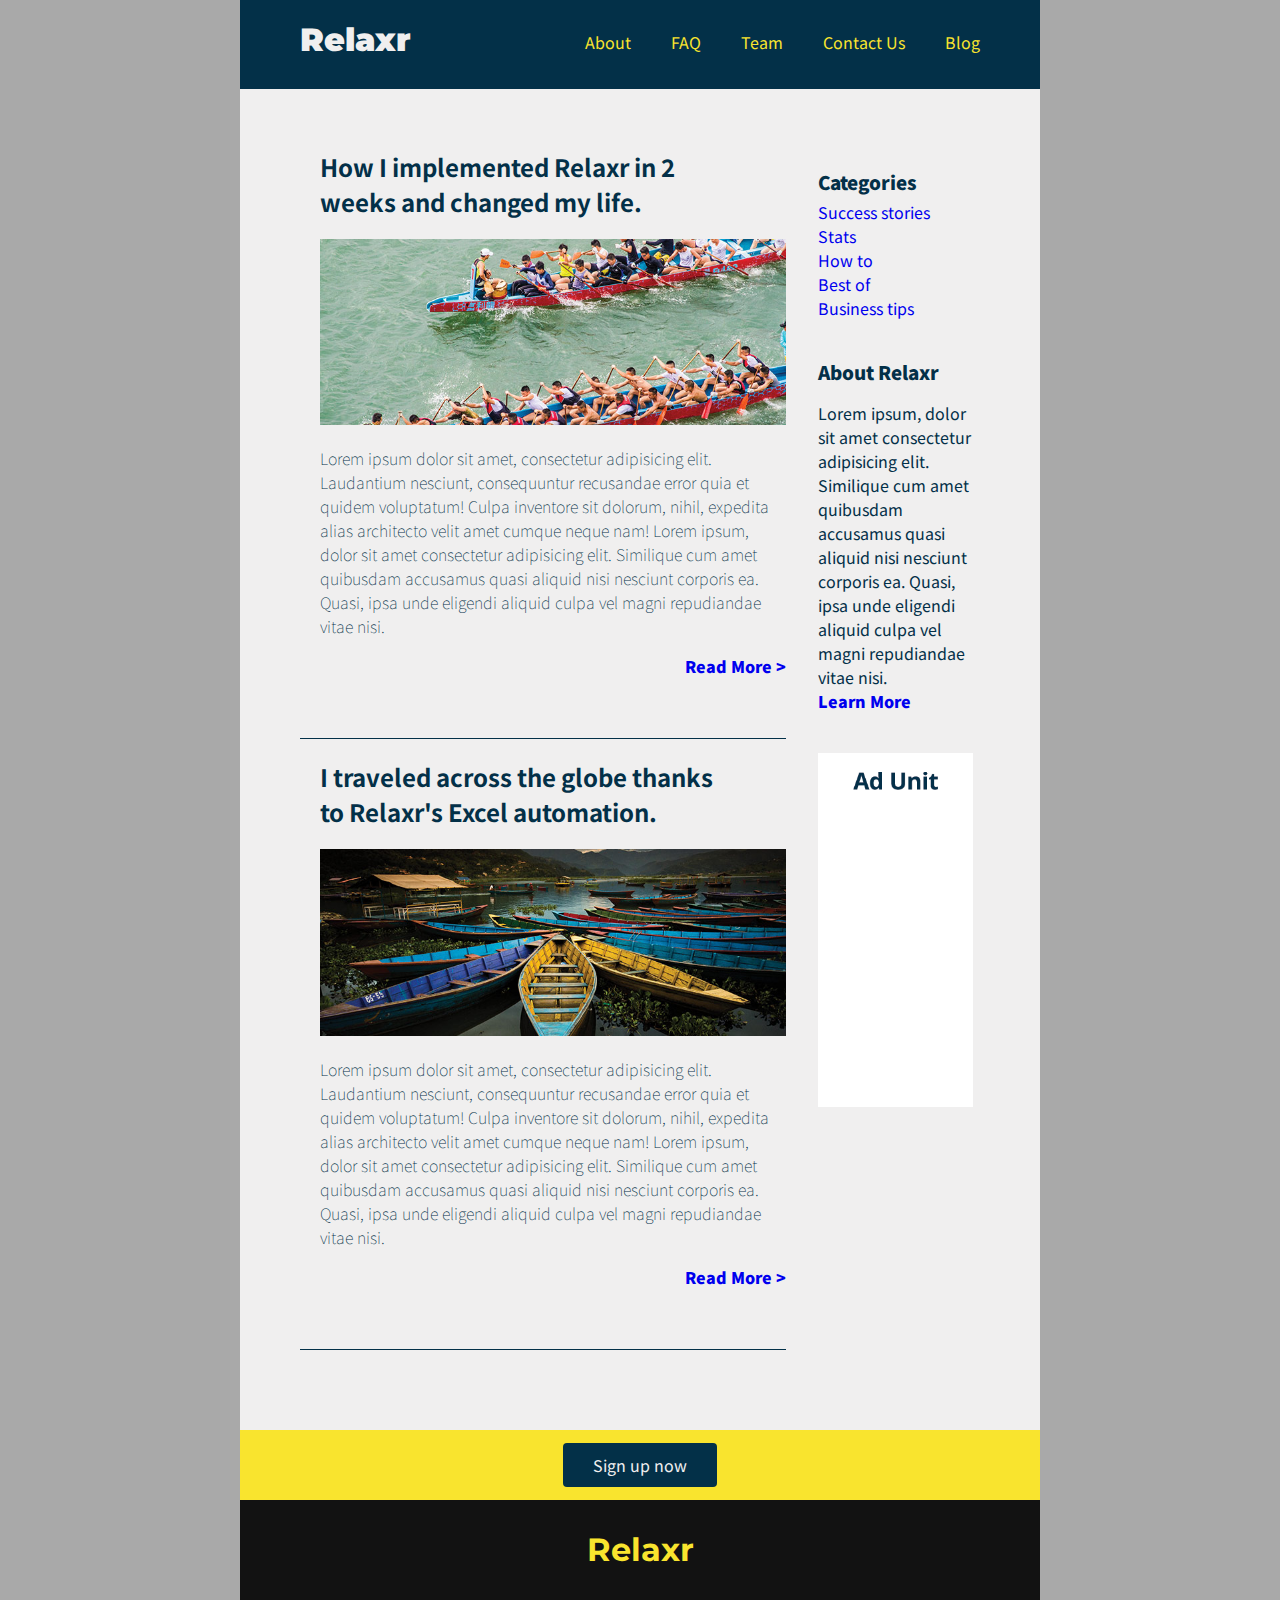
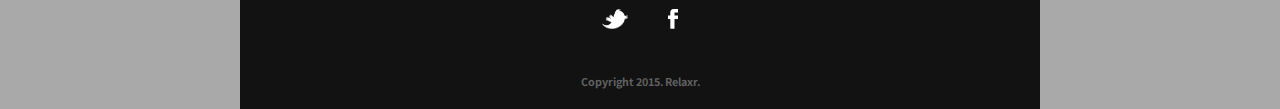
<file: index.html>
<!DOCTYPE html>
<html lang="en">

<head>
  <meta charset="UTF-8">
  <meta name="viewport" content="width=device-width, initial-scale=1.0">
  <meta http-equiv="X-UA-Compatible" content="ie=edge">
  <title>Document</title>
  <link rel="stylesheet" href="css/style.css">
  <link rel="preconnect" href="https://fonts.gstatic.com">
  <link href="https://fonts.googleapis.com/css2?family=Montserrat:wght@800&family=Noto+Sans+KR&display=swap" rel="stylesheet">
</head>

<body>
 <header class="header-div">
   <h1 class="header-h1">Relaxr</h1>
   <nav>
     <ul class="top-nav-ul">
       <li>About</li>
       <li>FAQ</li>
       <li>Team</li>
       <li>Contact Us</li>
       <li>Blog</li>
     </ul>
   </nav>
 </header>
  <main>
    <div>
    <section>
      <h2>How I implemented Relaxr in 2 weeks and changed my life.</h2>
      <img src='./images/blog_photo1.jpg' class='section-img'>
      <p>Lorem ipsum dolor sit amet, consectetur adipisicing elit. Laudantium nesciunt, consequuntur recusandae error quia et quidem voluptatum! Culpa inventore sit dolorum, nihil, expedita alias architecto velit amet cumque neque nam! Lorem ipsum, dolor sit amet consectetur adipisicing elit. Similique cum amet quibusdam accusamus quasi aliquid nisi nesciunt corporis ea. Quasi, ipsa unde eligendi aliquid culpa vel magni repudiandae vitae nisi.</p>
      <a href="#" target="_blank">Read More ></a>
    </section>
    <section>
      <h2>I traveled across the globe thanks to Relaxr's Excel automation.</h2>
      <img src='./images/blog_photo2.jpg' class='section-img'>
      <p>Lorem ipsum dolor sit amet, consectetur adipisicing elit. Laudantium nesciunt, consequuntur recusandae error quia et quidem voluptatum! Culpa inventore sit dolorum, nihil, expedita alias architecto velit amet cumque neque nam! Lorem ipsum, dolor sit amet consectetur adipisicing elit. Similique cum amet quibusdam accusamus quasi aliquid nisi nesciunt corporis ea. Quasi, ipsa unde eligendi aliquid culpa vel magni repudiandae vitae nisi.</p>
      <a href="#" target="_blank">Read More ></a>
    </section>
  </div>
  <nav>
    <h3 class="sidenav-h3">Categories</h3>
    <ul class="sidenav-ul">
      <li><a href="#" target="_blank">Success stories</a></li>
      <li><a href="#" target="_blank">Stats</a></li>
      <li><a href="#" target="_blank">How to</a></li>
      <li><a href="#" target="_blank">Best of</a></li>
      <li><a href="#" target="_blank">Business tips</a></li>
    </ul>
    <h3 class="sidenav-h3">About Relaxr</h3>
    <p class="sidenav-p">Lorem ipsum, dolor sit amet consectetur adipisicing elit. Similique cum amet quibusdam accusamus quasi aliquid nisi nesciunt corporis ea. Quasi, ipsa unde eligendi aliquid culpa vel magni repudiandae vitae nisi.</p>
    <a href="#" target="_blank" class="sidenav-a">Learn More</a>
    <img src="./images/ad-unit.png" alt="Image indicating where advertisments will appear on the blog page." class="sidenav-img">
  </nav>
  </main>
  
 <aside class="content-center">
  <a href="#" class="asside-btn">Sign up now</a>
</aside>
<footer>
<h1 class="footer-h1 content-center">Relaxr</h1>
<ul class="footer-ul social-list">
  <li><img src="images/twitter.png"></li>
  <li><img src="images/facebook.png"></li>
</ul>
<h6 class="content-center">Copyright 2015. Relaxr.</h6>
</footer>
</body>

</html>
</file>
<file: css/style.css>
body {
    max-width: 800px;
    margin: auto;
    background-color: darkgrey;
    font-family: 'Noto Sans KR', sans-serif;
}

header {
    background-color: #033048;
}

.header-div {
    display: flex;
    flex-direction: row;
    justify-content: space-between;
    
}
.top-nav-ul {
    list-style-type: none;
    color: #f9e42e;
    display: flex;
    padding: 30px 40px 0 0;
    margin:0;
    justify-content: center;
    align-content: center;
    height:40px;
}

.top-nav-ul li {
    padding: 0px 20px;
}

.header-h1 {
    padding: 20px 0 30px 60px;
    color: #f0efef;
    margin: 0;
    font-family: 'Montserrat', sans-serif;
    font-weight: 900;
}

section h2 {

    width: 90%;
    padding-bottom: 20px;
}

h6 {
    color: #606161; 
    padding-bottom: 20px;
    margin: auto ;   
}

h2 {
    margin: 0;
}

main {
    background-color: #f0efef;
    color: #033048;
    margin: auto;
    min-height: 350px;
    padding: 60px 0 60px 60px;
    display: grid;
    grid-template-columns: auto 30%;
}

main div section{
    width: 90%;
}

blockquote {
    background-image: url("../images/testimonial_bg.jpg");
    color:  #f0efef;
    min-height: 250px;
    margin: auto;
    display: flex;
    flex-direction: column;
    justify-content: center;
    align-items: center;

}

.block-div {
    margin-left: 30%;
    margin-right: 30%;
    font-size: 36px;
    text-align: center;
}

section {
    padding: 0 0 60px 20px;
    margin-bottom: 20px;
    border-bottom: solid 1px #033048;
}
section p {
    font-weight: lighter;
}

.sidenav-h3 {
    font-weight: 900;
    margin-bottom: 5px;
}

.sidenav-ul {
    list-style-type: none;
    padding: 0 0 20px 0;
    margin: auto;
}

nav ul a {
    text-decoration: none;
}

.sidenav-p {
    margin-bottom: 0;
    margin-right: 60px;
}

.sidenav-a {
    text-decoration: none;
    font-weight: 900;
    font-family: 'Noto Sans KR', sans-serif;
    padding: 0;
    margin: 0;
}

.sidenav-img {
    margin: 40px 0 0 0;
    width: 70%;
}

section a {
    font-family: 'Noto Sans KR', sans-serif;
    text-decoration: none;
    display: block;
    font-weight: 900;
    text-align: right;
}

aside {
    background-color: #f9e42e;
    height: 70px;
}

.aside-quote {
    font-style: italic;
}

footer {
    background: #121212;
    margin: auto;
   color: #f0efef;
}

.section-img {
    width: 100%;
    margin: auto;
}

.footer-h1 {
    color: #f9e42e;
    padding-top: 30px;
    margin: 0;
    font-family: 'Montserrat', sans-serif;
}

.footer-ul {
    list-style-type: none;
    padding: 0;
    margin: auto;
}

.btn {
    text-decoration: none;
    color: #033048;
    background-color: #f9e42e;
    padding: 10px 30px;
    border-radius: 4px;
}

.asside-btn {
    text-decoration: none;
    color: #f0efef;
    background-color: #033048;
    text-align: center;
    padding: 10px 30px;
    border-radius: 4px;
}
.content-center {
    display: flex;
    justify-content: center;
    align-items: center;
  }

.social-list{
    display: flex;
    justify-content: center;
  }

footer img {
    height: 20px;
    padding: 40px 20px;
    margin: auto;
}
</file>
